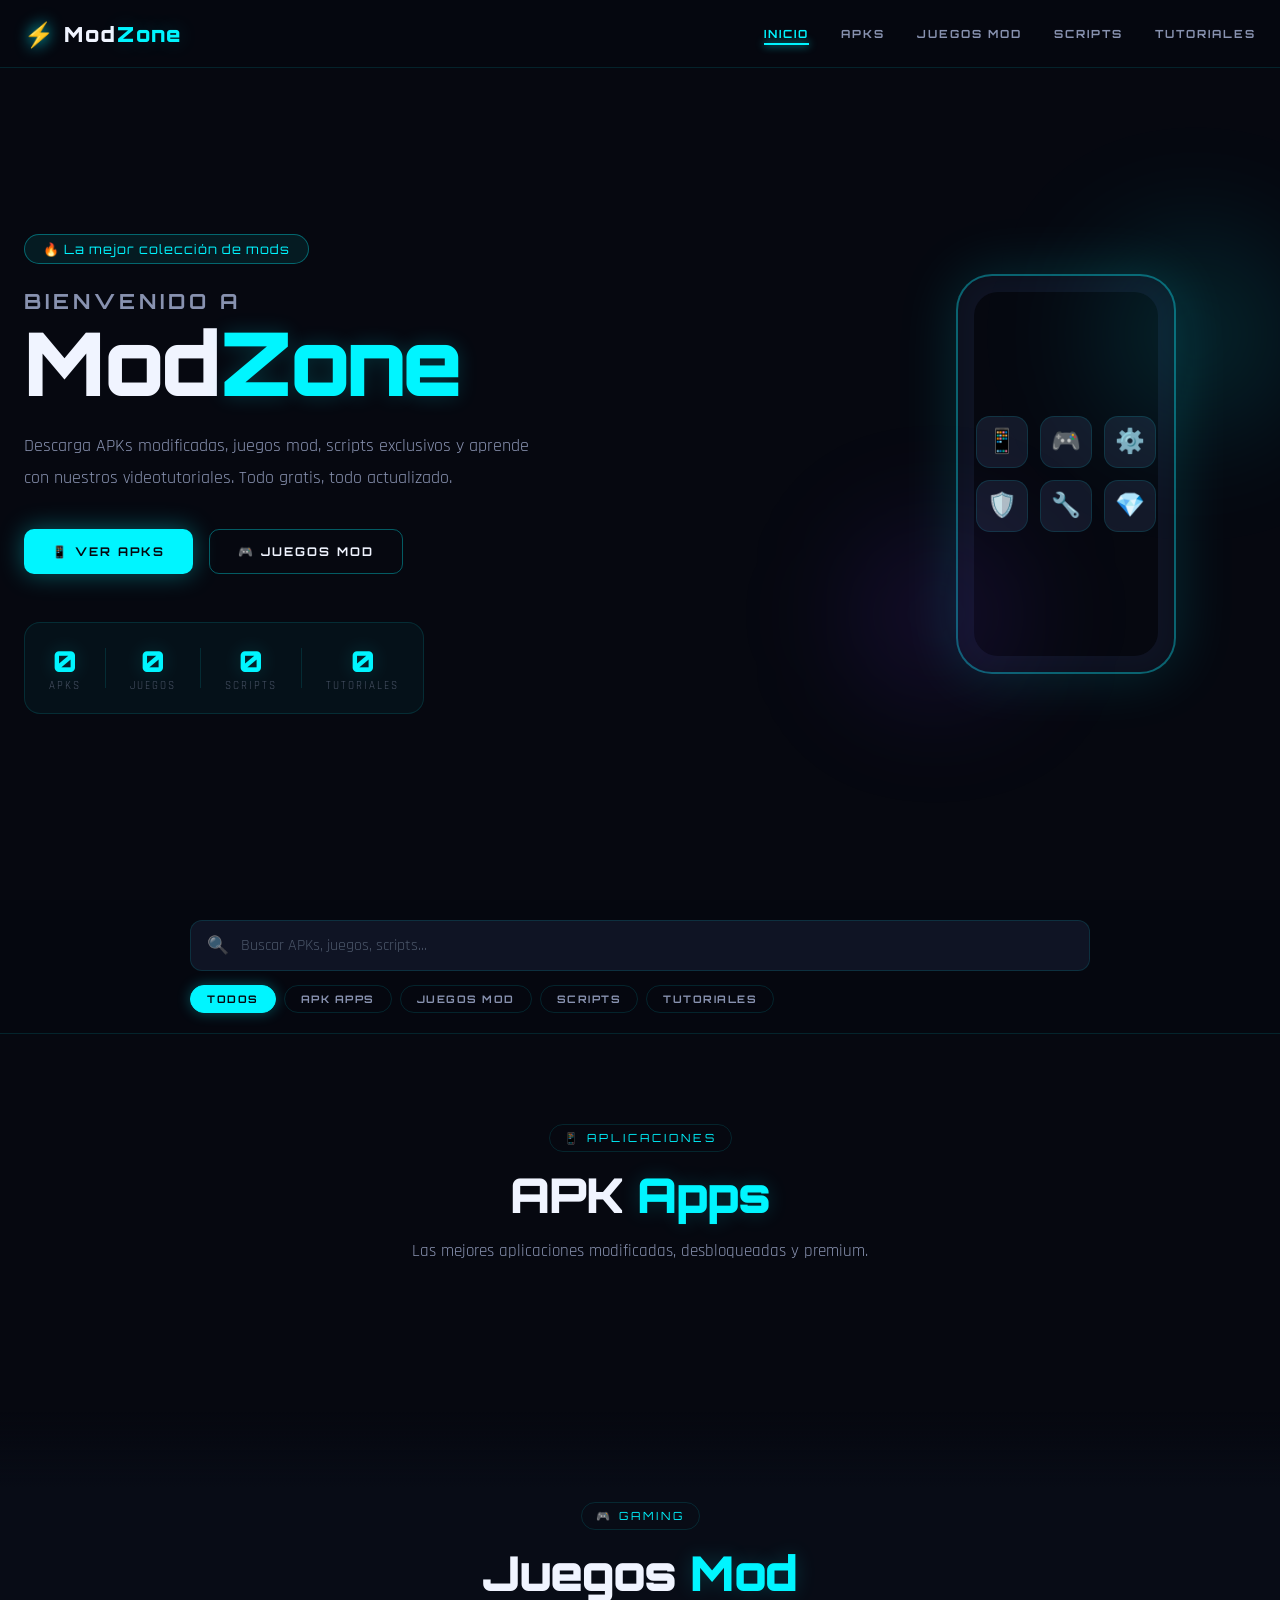
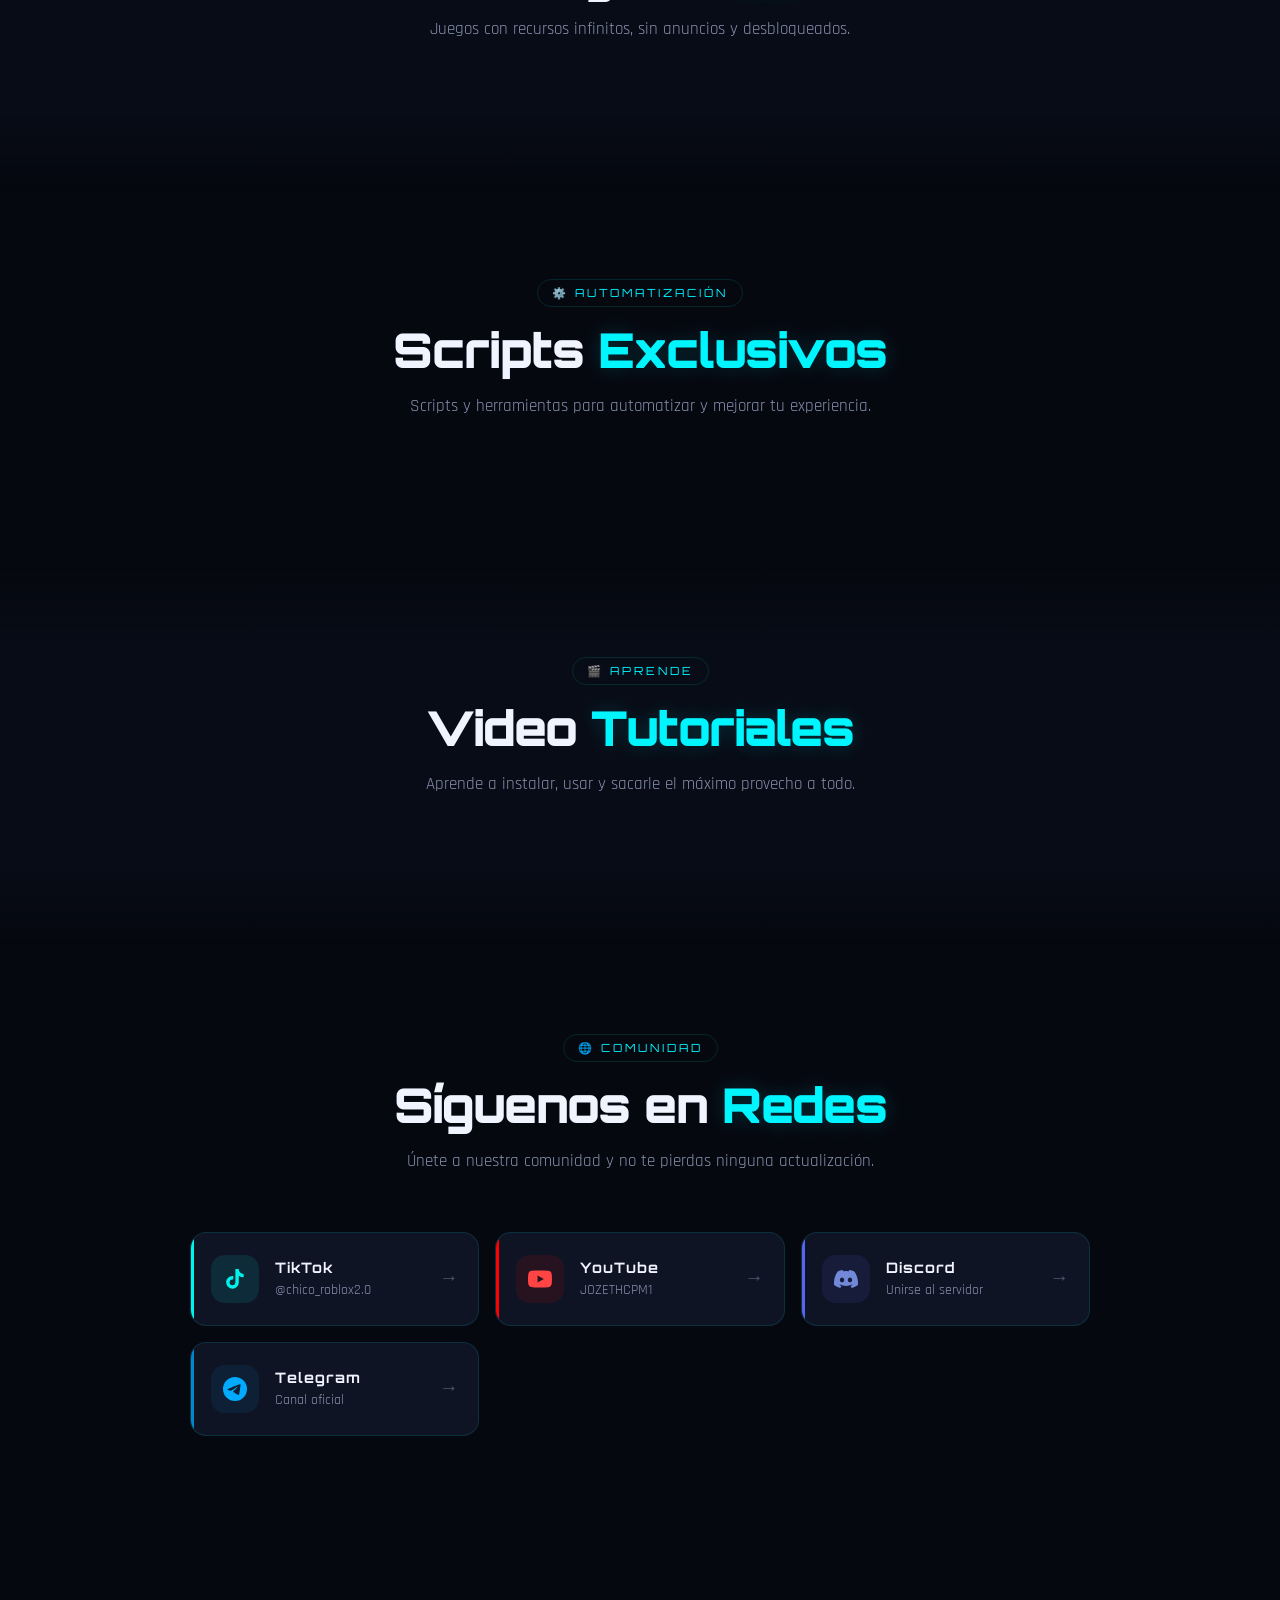
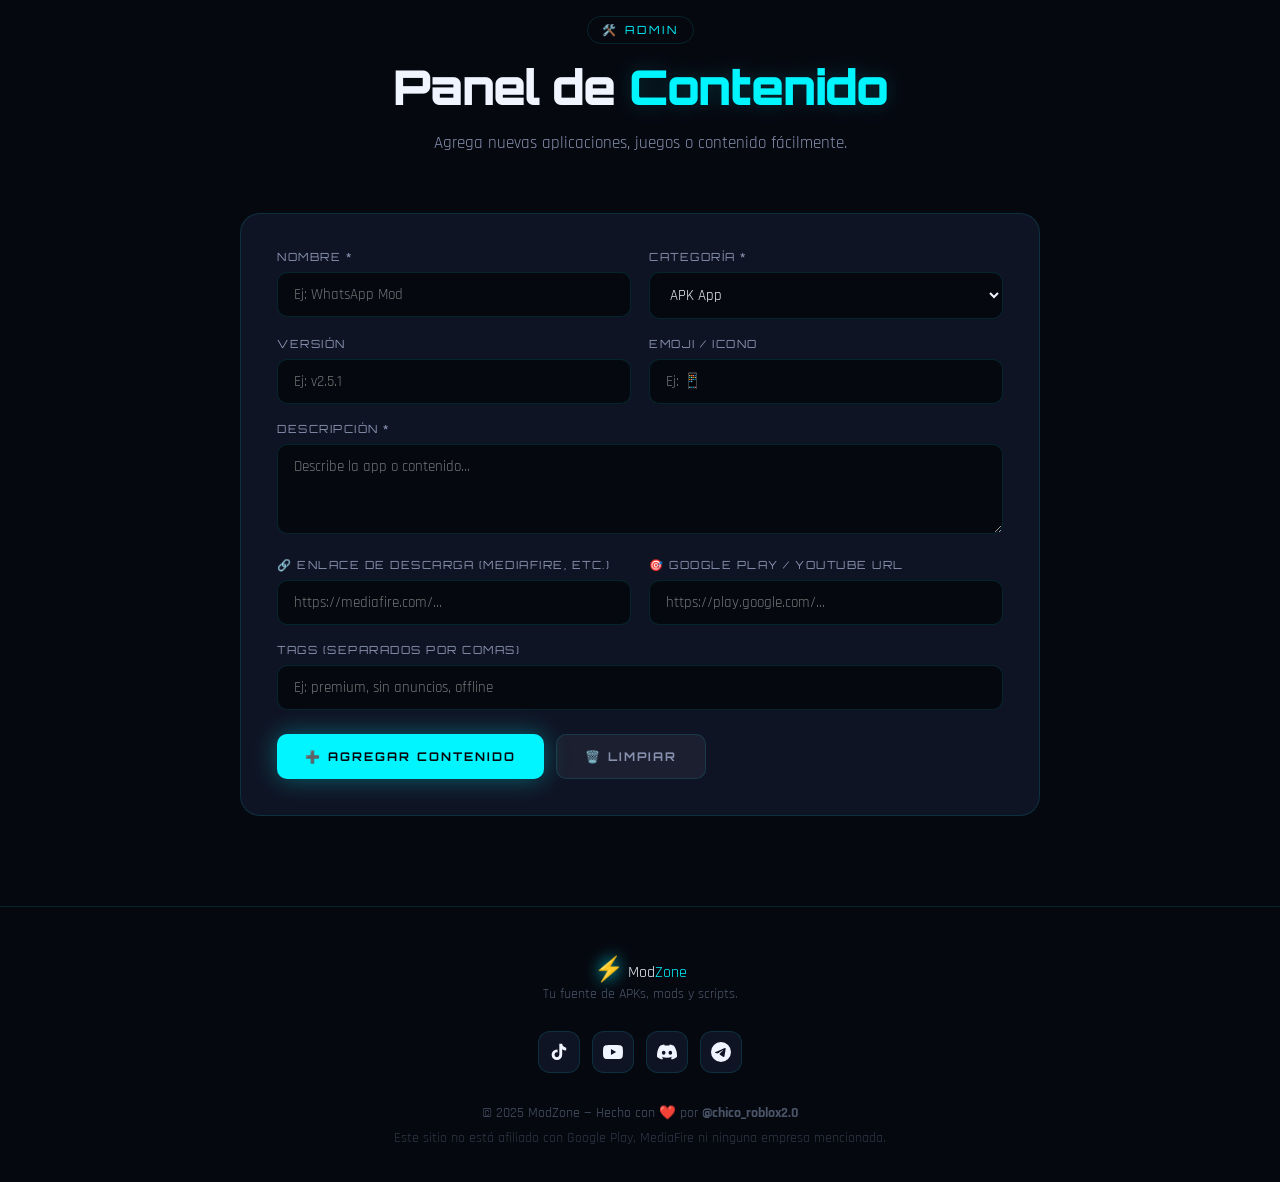
<file: index.html>
<!DOCTYPE html>
<html lang="es">
<head>
  <meta charset="UTF-8" />
  <meta name="viewport" content="width=device-width, initial-scale=1.0" />
  <title>ModZone - APKs, Mods & Scripts</title>
  <link rel="preconnect" href="https://fonts.googleapis.com" />
  <link href="https://fonts.googleapis.com/css2?family=Orbitron:wght@400;700;900&family=Rajdhani:wght@300;400;600;700&display=swap" rel="stylesheet" />
  <link rel="stylesheet" href="styles.css" />
</head>
<body>

<!-- ========== CURSOR PERSONALIZADO ========== -->
<div class="cursor" id="cursor"></div>
<div class="cursor-trail" id="cursorTrail"></div>

<!-- ========== PARTÍCULAS DE FONDO ========== -->
<canvas id="bgCanvas"></canvas>

<!-- ========== NAVBAR ========== -->
<nav class="navbar" id="navbar">
  <div class="nav-container">
    <a href="#home" class="nav-logo">
      <span class="logo-icon">⚡</span>
      <span class="logo-text">Mod<span class="accent">Zone</span></span>
    </a>
    <ul class="nav-links" id="navLinks">
      <li><a href="#home" class="nav-link active" data-section="home">Inicio</a></li>
      <li><a href="#apk" class="nav-link" data-section="apk">APKs</a></li>
      <li><a href="#games" class="nav-link" data-section="games">Juegos Mod</a></li>
      <li><a href="#scripts" class="nav-link" data-section="scripts">Scripts</a></li>
      <li><a href="#tutorials" class="nav-link" data-section="tutorials">Tutoriales</a></li>
    </ul>
    <button class="nav-hamburger" id="hamburger" aria-label="Menú">
      <span></span><span></span><span></span>
    </button>
  </div>
</nav>

<!-- ========== HERO / HOME ========== -->
<section class="hero" id="home">
  <div class="hero-content">
    <div class="hero-badge">🔥 La mejor colección de mods</div>
    <h1 class="hero-title">
      <span class="title-line">Bienvenido a</span>
      <span class="title-main">Mod<span class="accent">Zone</span></span>
    </h1>
    <p class="hero-subtitle">
      Descarga APKs modificadas, juegos mod, scripts exclusivos y aprende con nuestros videotutoriales. Todo gratis, todo actualizado.
    </p>
    <div class="hero-buttons">
      <a href="#apk" class="btn btn-primary">
        <span>📱 Ver APKs</span>
      </a>
      <a href="#games" class="btn btn-secondary">
        <span>🎮 Juegos Mod</span>
      </a>
    </div>
    <div class="hero-stats">
      <div class="stat-item">
        <span class="stat-number" data-target="120">0</span>
        <span class="stat-label">APKs</span>
      </div>
      <div class="stat-divider"></div>
      <div class="stat-item">
        <span class="stat-number" data-target="85">0</span>
        <span class="stat-label">Juegos</span>
      </div>
      <div class="stat-divider"></div>
      <div class="stat-item">
        <span class="stat-number" data-target="50">0</span>
        <span class="stat-label">Scripts</span>
      </div>
      <div class="stat-divider"></div>
      <div class="stat-item">
        <span class="stat-number" data-target="30">0</span>
        <span class="stat-label">Tutoriales</span>
      </div>
    </div>
  </div>
  <div class="hero-visual">
    <div class="phone-mockup">
      <div class="phone-screen">
        <div class="phone-app-grid">
          <div class="phone-app" style="--d:0.0s">📱</div>
          <div class="phone-app" style="--d:0.1s">🎮</div>
          <div class="phone-app" style="--d:0.2s">⚙️</div>
          <div class="phone-app" style="--d:0.3s">🛡️</div>
          <div class="phone-app" style="--d:0.4s">🔧</div>
          <div class="phone-app" style="--d:0.5s">💎</div>
        </div>
      </div>
    </div>
    <div class="glow-orb orb1"></div>
    <div class="glow-orb orb2"></div>
  </div>
</section>

<!-- ========== BARRA DE BÚSQUEDA GLOBAL ========== -->
<section class="search-section">
  <div class="search-container">
    <div class="search-wrapper">
      <span class="search-icon">🔍</span>
      <input
        type="text"
        id="globalSearch"
        class="search-input"
        placeholder="Buscar APKs, juegos, scripts..."
        autocomplete="off"
      />
      <button class="search-clear" id="searchClear" aria-label="Limpiar">✕</button>
    </div>
    <div class="category-pills">
      <button class="pill active" data-filter="all">Todos</button>
      <button class="pill" data-filter="apk">APK Apps</button>
      <button class="pill" data-filter="game">Juegos Mod</button>
      <button class="pill" data-filter="script">Scripts</button>
      <button class="pill" data-filter="tutorial">Tutoriales</button>
    </div>
  </div>
</section>

<!-- ========== SECCIÓN APK ========== -->
<section class="content-section" id="apk">
  <div class="section-container">
    <div class="section-header">
      <div class="section-tag">📱 Aplicaciones</div>
      <h2 class="section-title">APK <span class="accent">Apps</span></h2>
      <p class="section-desc">Las mejores aplicaciones modificadas, desbloqueadas y premium.</p>
    </div>
    <div class="cards-grid" id="apkGrid">
      <!-- Las cards se generan con JavaScript -->
    </div>
  </div>
</section>

<!-- ========== SECCIÓN JUEGOS MOD ========== -->
<section class="content-section alt-bg" id="games">
  <div class="section-container">
    <div class="section-header">
      <div class="section-tag">🎮 Gaming</div>
      <h2 class="section-title">Juegos <span class="accent">Mod</span></h2>
      <p class="section-desc">Juegos con recursos infinitos, sin anuncios y desbloqueados.</p>
    </div>
    <div class="cards-grid" id="gamesGrid">
    </div>
  </div>
</section>

<!-- ========== SECCIÓN SCRIPTS ========== -->
<section class="content-section" id="scripts">
  <div class="section-container">
    <div class="section-header">
      <div class="section-tag">⚙️ Automatización</div>
      <h2 class="section-title">Scripts <span class="accent">Exclusivos</span></h2>
      <p class="section-desc">Scripts y herramientas para automatizar y mejorar tu experiencia.</p>
    </div>
    <div class="cards-grid" id="scriptsGrid">
    </div>
  </div>
</section>

<!-- ========== SECCIÓN TUTORIALES ========== -->
<section class="content-section alt-bg" id="tutorials">
  <div class="section-container">
    <div class="section-header">
      <div class="section-tag">🎬 Aprende</div>
      <h2 class="section-title">Video <span class="accent">Tutoriales</span></h2>
      <p class="section-desc">Aprende a instalar, usar y sacarle el máximo provecho a todo.</p>
    </div>
    <div class="cards-grid" id="tutorialsGrid">
    </div>
  </div>
</section>

<!-- ========== REDES SOCIALES ========== -->
<section class="social-section" id="social">
  <div class="section-container">
    <div class="section-header">
      <div class="section-tag">🌐 Comunidad</div>
      <h2 class="section-title">Síguenos en <span class="accent">Redes</span></h2>
      <p class="section-desc">Únete a nuestra comunidad y no te pierdas ninguna actualización.</p>
    </div>
    <div class="social-grid">
      <a href="https://www.tiktok.com/@chico_roblox2.0" target="_blank" class="social-card tiktok">
        <div class="social-icon">
          <svg viewBox="0 0 24 24" fill="currentColor"><path d="M19.59 6.69a4.83 4.83 0 01-3.77-4.25V2h-3.45v13.67a2.89 2.89 0 01-2.88 2.5 2.89 2.89 0 01-2.89-2.89 2.89 2.89 0 012.89-2.89c.28 0 .54.04.79.1V9.01a6.34 6.34 0 00-.79-.05 6.34 6.34 0 00-6.34 6.34 6.34 6.34 0 006.34 6.34 6.34 6.34 0 006.33-6.34V8.77a8.27 8.27 0 004.84 1.56V6.9a4.84 4.84 0 01-1.07-.21z"/></svg>
        </div>
        <div class="social-info">
          <span class="social-name">TikTok</span>
          <span class="social-handle">@chico_roblox2.0</span>
        </div>
        <span class="social-arrow">→</span>
      </a>
      <a href="https://www.youtube.com/@JOZETHCPM1" target="_blank" class="social-card youtube">
        <div class="social-icon">
          <svg viewBox="0 0 24 24" fill="currentColor"><path d="M23.498 6.186a3.016 3.016 0 00-2.122-2.136C19.505 3.545 12 3.545 12 3.545s-7.505 0-9.377.505A3.017 3.017 0 00.502 6.186C0 8.07 0 12 0 12s0 3.93.502 5.814a3.016 3.016 0 002.122 2.136c1.871.505 9.376.505 9.376.505s7.505 0 9.377-.505a3.015 3.015 0 002.122-2.136C24 15.93 24 12 24 12s0-3.93-.502-5.814zM9.545 15.568V8.432L15.818 12l-6.273 3.568z"/></svg>
        </div>
        <div class="social-info">
          <span class="social-name">YouTube</span>
          <span class="social-handle">JOZETHCPM1</span>
        </div>
        <span class="social-arrow">→</span>
      </a>
      <a href="https://discord.gg/daJQPFmUF" target="_blank" class="social-card discord">
        <div class="social-icon">
          <svg viewBox="0 0 24 24" fill="currentColor"><path d="M20.317 4.492c-1.53-.69-3.17-1.2-4.885-1.49a.075.075 0 00-.079.036c-.21.369-.444.85-.608 1.23a18.566 18.566 0 00-5.487 0 12.36 12.36 0 00-.617-1.23A.077.077 0 008.562 3c-1.714.29-3.354.8-4.885 1.491a.07.07 0 00-.032.027C.533 9.093-.32 13.555.099 17.961a.08.08 0 00.031.055 20.03 20.03 0 005.993 2.98.078.078 0 00.084-.026c.462-.62.874-1.275 1.226-1.963.021-.04.001-.088-.041-.104a13.201 13.201 0 01-1.872-.878.075.075 0 01-.008-.125c.126-.093.252-.19.372-.287a.075.075 0 01.078-.01c3.927 1.764 8.18 1.764 12.061 0a.075.075 0 01.079.009c.12.098.245.195.372.288a.075.075 0 01-.006.125c-.598.344-1.22.635-1.873.877a.075.075 0 00-.041.105c.36.687.772 1.341 1.225 1.962a.077.077 0 00.084.028 19.963 19.963 0 006.002-2.981.076.076 0 00.032-.054c.5-5.094-.838-9.52-3.549-13.442a.06.06 0 00-.031-.028zM8.02 15.278c-1.182 0-2.157-1.069-2.157-2.38 0-1.312.956-2.38 2.157-2.38 1.21 0 2.176 1.077 2.157 2.38 0 1.312-.956 2.38-2.157 2.38zm7.975 0c-1.183 0-2.157-1.069-2.157-2.38 0-1.312.955-2.38 2.157-2.38 1.21 0 2.176 1.077 2.157 2.38 0 1.312-.946 2.38-2.157 2.38z"/></svg>
        </div>
        <div class="social-info">
          <span class="social-name">Discord</span>
          <span class="social-handle">Unirse al servidor</span>
        </div>
        <span class="social-arrow">→</span>
      </a>
      <a href="https://t.me/+UCKFffJZwKs4NTkx" target="_blank" class="social-card telegram">
        <div class="social-icon">
          <svg viewBox="0 0 24 24" fill="currentColor"><path d="M11.944 0A12 12 0 000 12a12 12 0 0012 12 12 12 0 0012-12A12 12 0 0012 0a12 12 0 00-.056 0zm4.962 7.224c.1-.002.321.023.465.14a.506.506 0 01.171.325c.016.093.036.306.02.472-.18 1.898-.962 6.502-1.36 8.627-.168.9-.499 1.201-.82 1.23-.696.065-1.225-.46-1.9-.902-1.056-.693-1.653-1.124-2.678-1.8-1.185-.78-.417-1.21.258-1.91.177-.184 3.247-2.977 3.307-3.23.007-.032.014-.15-.056-.212s-.174-.041-.249-.024c-.106.024-1.793 1.14-5.061 3.345-.48.33-.913.49-1.302.48-.428-.008-1.252-.241-1.865-.44-.752-.245-1.349-.374-1.297-.789.027-.216.325-.437.893-.663 3.498-1.524 5.83-2.529 6.998-3.014 3.332-1.386 4.025-1.627 4.476-1.635z"/></svg>
        </div>
        <div class="social-info">
          <span class="social-name">Telegram</span>
          <span class="social-handle">Canal oficial</span>
        </div>
        <span class="social-arrow">→</span>
      </a>
    </div>
  </div>
</section>

<!-- ========== PANEL DE ADMINISTRACIÓN ========== -->
<section class="admin-section" id="admin">
  <div class="section-container">
    <div class="section-header">
      <div class="section-tag">🛠️ Admin</div>
      <h2 class="section-title">Panel de <span class="accent">Contenido</span></h2>
      <p class="section-desc">Agrega nuevas aplicaciones, juegos o contenido fácilmente.</p>
    </div>
    <div class="admin-panel">
      <div class="form-grid">
        <!-- Nombre -->
        <div class="form-group">
          <label class="form-label">Nombre *</label>
          <input type="text" id="adminName" class="form-input" placeholder="Ej: WhatsApp Mod" />
        </div>
        <!-- Categoría -->
        <div class="form-group">
          <label class="form-label">Categoría *</label>
          <select id="adminCategory" class="form-input">
            <option value="apk">APK App</option>
            <option value="game">Juego Mod</option>
            <option value="script">Script</option>
            <option value="tutorial">Tutorial</option>
          </select>
        </div>
        <!-- Versión -->
        <div class="form-group">
          <label class="form-label">Versión</label>
          <input type="text" id="adminVersion" class="form-input" placeholder="Ej: v2.5.1" />
        </div>
        <!-- Emoji / Icono -->
        <div class="form-group">
          <label class="form-label">Emoji / Icono</label>
          <input type="text" id="adminEmoji" class="form-input" placeholder="Ej: 📱" />
        </div>
        <!-- Descripción -->
        <div class="form-group full-width">
          <label class="form-label">Descripción *</label>
          <textarea id="adminDesc" class="form-input form-textarea" placeholder="Describe la app o contenido..."></textarea>
        </div>
        <!-- URL Descarga -->
        <div class="form-group">
          <label class="form-label">🔗 Enlace de Descarga (MediaFire, etc.)</label>
          <input type="url" id="adminDownload" class="form-input" placeholder="https://mediafire.com/..." />
        </div>
        <!-- URL Google Play / YouTube -->
        <div class="form-group">
          <label class="form-label">🎯 Google Play / YouTube URL</label>
          <input type="url" id="adminPlayStore" class="form-input" placeholder="https://play.google.com/..." />
        </div>
        <!-- Tags -->
        <div class="form-group full-width">
          <label class="form-label">Tags (separados por comas)</label>
          <input type="text" id="adminTags" class="form-input" placeholder="Ej: premium, sin anuncios, offline" />
        </div>
      </div>
      <div class="form-actions">
        <button class="btn btn-primary" id="adminSubmit">
          <span>➕ Agregar Contenido</span>
        </button>
        <button class="btn btn-ghost" id="adminClear">
          <span>🗑️ Limpiar</span>
        </button>
      </div>
      <div class="admin-feedback" id="adminFeedback"></div>
    </div>
  </div>
</section>

<!-- ========== MODAL DE DETALLE ========== -->
<div class="modal-overlay" id="modalOverlay">
  <div class="modal" id="modal">
    <button class="modal-close" id="modalClose">✕</button>
    <div class="modal-body" id="modalBody">
      <!-- Contenido dinámico -->
    </div>
  </div>
</div>

<!-- ========== FOOTER ========== -->
<footer class="footer">
  <div class="footer-container">
    <div class="footer-brand">
      <span class="logo-icon">⚡</span>
      <span class="logo-text">Mod<span class="accent">Zone</span></span>
      <p class="footer-tagline">Tu fuente de APKs, mods y scripts.</p>
    </div>
    <div class="footer-social">
      <a href="https://www.tiktok.com/@chico_roblox2.0" target="_blank" class="footer-social-btn tiktok" title="TikTok">
        <svg viewBox="0 0 24 24" fill="currentColor" width="20" height="20"><path d="M19.59 6.69a4.83 4.83 0 01-3.77-4.25V2h-3.45v13.67a2.89 2.89 0 01-2.88 2.5 2.89 2.89 0 01-2.89-2.89 2.89 2.89 0 012.89-2.89c.28 0 .54.04.79.1V9.01a6.34 6.34 0 00-.79-.05 6.34 6.34 0 00-6.34 6.34 6.34 6.34 0 006.34 6.34 6.34 6.34 0 006.33-6.34V8.77a8.27 8.27 0 004.84 1.56V6.9a4.84 4.84 0 01-1.07-.21z"/></svg>
      </a>
      <a href="https://www.youtube.com/@JOZETHCPM1" target="_blank" class="footer-social-btn youtube" title="YouTube">
        <svg viewBox="0 0 24 24" fill="currentColor" width="20" height="20"><path d="M23.498 6.186a3.016 3.016 0 00-2.122-2.136C19.505 3.545 12 3.545 12 3.545s-7.505 0-9.377.505A3.017 3.017 0 00.502 6.186C0 8.07 0 12 0 12s0 3.93.502 5.814a3.016 3.016 0 002.122 2.136c1.871.505 9.376.505 9.376.505s7.505 0 9.377-.505a3.015 3.015 0 002.122-2.136C24 15.93 24 12 24 12s0-3.93-.502-5.814zM9.545 15.568V8.432L15.818 12l-6.273 3.568z"/></svg>
      </a>
      <a href="https://discord.gg/daJQPFmUF" target="_blank" class="footer-social-btn discord" title="Discord">
        <svg viewBox="0 0 24 24" fill="currentColor" width="20" height="20"><path d="M20.317 4.492c-1.53-.69-3.17-1.2-4.885-1.49a.075.075 0 00-.079.036c-.21.369-.444.85-.608 1.23a18.566 18.566 0 00-5.487 0 12.36 12.36 0 00-.617-1.23A.077.077 0 008.562 3c-1.714.29-3.354.8-4.885 1.491a.07.07 0 00-.032.027C.533 9.093-.32 13.555.099 17.961a.08.08 0 00.031.055 20.03 20.03 0 005.993 2.98.078.078 0 00.084-.026c.462-.62.874-1.275 1.226-1.963.021-.04.001-.088-.041-.104a13.201 13.201 0 01-1.872-.878.075.075 0 01-.008-.125c.126-.093.252-.19.372-.287a.075.075 0 01.078-.01c3.927 1.764 8.18 1.764 12.061 0a.075.075 0 01.079.009c.12.098.245.195.372.288a.075.075 0 01-.006.125c-.598.344-1.22.635-1.873.877a.075.075 0 00-.041.105c.36.687.772 1.341 1.225 1.962a.077.077 0 00.084.028 19.963 19.963 0 006.002-2.981.076.076 0 00.032-.054c.5-5.094-.838-9.52-3.549-13.442a.06.06 0 00-.031-.028zM8.02 15.278c-1.182 0-2.157-1.069-2.157-2.38 0-1.312.956-2.38 2.157-2.38 1.21 0 2.176 1.077 2.157 2.38 0 1.312-.956 2.38-2.157 2.38zm7.975 0c-1.183 0-2.157-1.069-2.157-2.38 0-1.312.955-2.38 2.157-2.38 1.21 0 2.176 1.077 2.157 2.38 0 1.312-.946 2.38-2.157 2.38z"/></svg>
      </a>
      <a href="https://t.me/+UCKFffJZwKs4NTkx" target="_blank" class="footer-social-btn telegram" title="Telegram">
        <svg viewBox="0 0 24 24" fill="currentColor" width="20" height="20"><path d="M11.944 0A12 12 0 000 12a12 12 0 0012 12 12 12 0 0012-12A12 12 0 0012 0a12 12 0 00-.056 0zm4.962 7.224c.1-.002.321.023.465.14a.506.506 0 01.171.325c.016.093.036.306.02.472-.18 1.898-.962 6.502-1.36 8.627-.168.9-.499 1.201-.82 1.23-.696.065-1.225-.46-1.9-.902-1.056-.693-1.653-1.124-2.678-1.8-1.185-.78-.417-1.21.258-1.91.177-.184 3.247-2.977 3.307-3.23.007-.032.014-.15-.056-.212s-.174-.041-.249-.024c-.106.024-1.793 1.14-5.061 3.345-.48.33-.913.49-1.302.48-.428-.008-1.252-.241-1.865-.44-.752-.245-1.349-.374-1.297-.789.027-.216.325-.437.893-.663 3.498-1.524 5.83-2.529 6.998-3.014 3.332-1.386 4.025-1.627 4.476-1.635z"/></svg>
      </a>
    </div>
    <div class="footer-bottom">
      <p>© 2025 ModZone — Hecho con ❤️ por <strong>@chico_roblox2.0</strong></p>
      <p class="footer-disclaimer">Este sitio no está afiliado con Google Play, MediaFire ni ninguna empresa mencionada.</p>
    </div>
  </div>
</footer>

<!-- ========== BOTÓN SCROLL TOP ========== -->
<button class="scroll-top" id="scrollTop" aria-label="Subir arriba">↑</button>

<script src="app.js"></script>
</body>
</html>
</file>
<file: styles.css>
/* ============================================================
   ModZone — styles.css
   Tema oscuro gaming/tech con fuentes Orbitron + Rajdhani
   ============================================================ */

/* ─── VARIABLES ─────────────────────────────────────────── */
:root {
  /* Colores principales */
  --bg-deep:     #060810;
  --bg-dark:     #0b0f1a;
  --bg-card:     #0f1424;
  --bg-card-h:   #141929;
  --bg-alt:      #080c16;

  /* Acento cian/eléctrico */
  --accent:      #00f5ff;
  --accent-dim:  #00c8d4;
  --accent-glow: rgba(0, 245, 255, 0.18);

  /* Secundario violeta */
  --violet:      #7c3aed;
  --violet-glow: rgba(124, 58, 237, 0.25);

  /* Éxito / advertencia */
  --green:       #10b981;
  --orange:      #f59e0b;
  --red:         #ef4444;

  /* Texto */
  --text-primary:   #f0f4ff;
  --text-secondary: #8892b0;
  --text-muted:     #4a5568;

  /* Bordes */
  --border:      rgba(0, 245, 255, 0.12);
  --border-h:    rgba(0, 245, 255, 0.35);

  /* Fuentes */
  --font-display: 'Orbitron', sans-serif;
  --font-body:    'Rajdhani', sans-serif;

  /* Espaciado */
  --nav-h: 68px;

  /* Transiciones */
  --ease: cubic-bezier(0.4, 0, 0.2, 1);
  --fast: 0.18s;
  --mid:  0.35s;
  --slow: 0.6s;
}

/* ─── RESET ──────────────────────────────────────────────── */
*, *::before, *::after { box-sizing: border-box; margin: 0; padding: 0; }
html { scroll-behavior: smooth; font-size: 16px; }
body {
  font-family: var(--font-body);
  background: var(--bg-deep);
  color: var(--text-primary);
  overflow-x: hidden;
  cursor: none; /* cursor personalizado */
  min-height: 100vh;
  -webkit-font-smoothing: antialiased;
}
a { text-decoration: none; color: inherit; }
ul { list-style: none; }
img { max-width: 100%; display: block; }
button { cursor: none; font-family: var(--font-body); border: none; background: none; }

/* ─── CANVAS FONDO ───────────────────────────────────────── */
#bgCanvas {
  position: fixed;
  inset: 0;
  z-index: 0;
  pointer-events: none;
  opacity: 0.35;
}

/* ─── CURSOR PERSONALIZADO ───────────────────────────────── */
.cursor {
  width: 10px; height: 10px;
  background: var(--accent);
  border-radius: 50%;
  position: fixed;
  top: 0; left: 0;
  pointer-events: none;
  z-index: 9999;
  transform: translate(-50%, -50%);
  transition: transform var(--fast) var(--ease), background var(--fast);
  box-shadow: 0 0 10px var(--accent), 0 0 20px var(--accent-glow);
}
.cursor-trail {
  width: 28px; height: 28px;
  border: 1.5px solid rgba(0, 245, 255, 0.5);
  border-radius: 50%;
  position: fixed;
  top: 0; left: 0;
  pointer-events: none;
  z-index: 9998;
  transform: translate(-50%, -50%);
  transition: left 0.1s var(--ease), top 0.1s var(--ease);
}
body:not(:hover) .cursor, body:not(:hover) .cursor-trail { opacity: 0; }

/* ─── SCROLLBAR ──────────────────────────────────────────── */
::-webkit-scrollbar { width: 6px; }
::-webkit-scrollbar-track { background: var(--bg-dark); }
::-webkit-scrollbar-thumb { background: var(--accent-dim); border-radius: 3px; }

/* ─── NAVBAR ─────────────────────────────────────────────── */
.navbar {
  position: fixed;
  top: 0; left: 0; right: 0;
  height: var(--nav-h);
  background: rgba(6, 8, 16, 0.85);
  backdrop-filter: blur(16px);
  -webkit-backdrop-filter: blur(16px);
  border-bottom: 1px solid var(--border);
  z-index: 1000;
  transition: background var(--mid) var(--ease);
}
.navbar.scrolled {
  background: rgba(6, 8, 16, 0.97);
  box-shadow: 0 4px 30px rgba(0, 0, 0, 0.5);
}
.nav-container {
  max-width: 1280px;
  margin: 0 auto;
  height: 100%;
  display: flex;
  align-items: center;
  justify-content: space-between;
  padding: 0 24px;
}
.nav-logo {
  display: flex;
  align-items: center;
  gap: 8px;
  font-family: var(--font-display);
  font-size: 1.3rem;
  font-weight: 900;
  letter-spacing: 2px;
}
.logo-icon { font-size: 1.5rem; filter: drop-shadow(0 0 8px var(--accent)); }
.nav-links {
  display: flex;
  align-items: center;
  gap: 32px;
}
.nav-link {
  font-family: var(--font-display);
  font-size: 0.7rem;
  letter-spacing: 2px;
  font-weight: 700;
  color: var(--text-secondary);
  text-transform: uppercase;
  transition: color var(--fast) var(--ease);
  position: relative;
}
.nav-link::after {
  content: '';
  position: absolute;
  bottom: -4px; left: 0; right: 0;
  height: 2px;
  background: var(--accent);
  transform: scaleX(0);
  transform-origin: right;
  transition: transform var(--mid) var(--ease);
  box-shadow: 0 0 8px var(--accent);
}
.nav-link:hover, .nav-link.active { color: var(--accent); }
.nav-link:hover::after, .nav-link.active::after { transform: scaleX(1); transform-origin: left; }

.nav-hamburger {
  display: none;
  flex-direction: column;
  gap: 5px;
  padding: 8px;
}
.nav-hamburger span {
  display: block;
  width: 24px; height: 2px;
  background: var(--accent);
  transition: transform var(--mid) var(--ease), opacity var(--mid);
  border-radius: 2px;
}
.nav-hamburger.open span:nth-child(1) { transform: translateY(7px) rotate(45deg); }
.nav-hamburger.open span:nth-child(2) { opacity: 0; }
.nav-hamburger.open span:nth-child(3) { transform: translateY(-7px) rotate(-45deg); }

/* ─── ACCENT ─────────────────────────────────────────────── */
.accent { color: var(--accent); text-shadow: 0 0 20px var(--accent-glow); }

/* ─── HERO ───────────────────────────────────────────────── */
.hero {
  min-height: 100vh;
  display: flex;
  align-items: center;
  justify-content: space-between;
  gap: 48px;
  padding: calc(var(--nav-h) + 60px) 24px 80px;
  max-width: 1280px;
  margin: 0 auto;
  position: relative;
  z-index: 1;
}
.hero-content {
  flex: 1;
  max-width: 620px;
  animation: fadeSlideUp 0.8s var(--ease) both;
}
.hero-badge {
  display: inline-block;
  background: rgba(0, 245, 255, 0.08);
  border: 1px solid var(--border-h);
  border-radius: 50px;
  padding: 6px 18px;
  font-size: 0.8rem;
  font-family: var(--font-display);
  letter-spacing: 1px;
  color: var(--accent);
  margin-bottom: 24px;
  animation: pulse-badge 3s ease-in-out infinite;
}
@keyframes pulse-badge {
  0%, 100% { box-shadow: 0 0 0 0 rgba(0, 245, 255, 0); }
  50%       { box-shadow: 0 0 0 6px rgba(0, 245, 255, 0); }
}
.hero-title {
  display: flex;
  flex-direction: column;
  gap: 4px;
  margin-bottom: 24px;
}
.title-line {
  font-family: var(--font-display);
  font-size: clamp(1rem, 2.5vw, 1.3rem);
  color: var(--text-secondary);
  letter-spacing: 4px;
  text-transform: uppercase;
}
.title-main {
  font-family: var(--font-display);
  font-size: clamp(3rem, 8vw, 5.5rem);
  font-weight: 900;
  line-height: 1;
  letter-spacing: -2px;
  color: var(--text-primary);
}
.hero-subtitle {
  font-size: 1.15rem;
  line-height: 1.7;
  color: var(--text-secondary);
  margin-bottom: 36px;
  max-width: 520px;
}
.hero-buttons {
  display: flex;
  flex-wrap: wrap;
  gap: 16px;
  margin-bottom: 48px;
}
.hero-stats {
  display: flex;
  align-items: center;
  gap: 0;
  background: rgba(0, 245, 255, 0.04);
  border: 1px solid var(--border);
  border-radius: 16px;
  padding: 20px 24px;
  width: fit-content;
}
.stat-item {
  display: flex;
  flex-direction: column;
  align-items: center;
  padding: 0 24px;
}
.stat-item:first-child { padding-left: 0; }
.stat-item:last-child  { padding-right: 0; }
.stat-number {
  font-family: var(--font-display);
  font-size: 1.8rem;
  font-weight: 900;
  color: var(--accent);
  text-shadow: 0 0 20px var(--accent-glow);
}
.stat-label {
  font-size: 0.7rem;
  letter-spacing: 2px;
  color: var(--text-muted);
  text-transform: uppercase;
}
.stat-divider {
  width: 1px;
  height: 40px;
  background: var(--border);
}

/* Phone Mockup */
.hero-visual {
  flex: 1;
  max-width: 380px;
  display: flex;
  align-items: center;
  justify-content: center;
  position: relative;
  animation: fadeSlideUp 0.8s 0.2s var(--ease) both;
}
.phone-mockup {
  width: 220px;
  height: 400px;
  background: var(--bg-card);
  border-radius: 36px;
  border: 2px solid var(--border-h);
  position: relative;
  box-shadow: 0 0 60px rgba(0, 245, 255, 0.15), inset 0 0 30px rgba(0, 0, 0, 0.3);
  overflow: hidden;
  animation: float 4s ease-in-out infinite;
}
@keyframes float {
  0%, 100% { transform: translateY(0px) rotate(-3deg); }
  50%       { transform: translateY(-18px) rotate(-1deg); }
}
.phone-screen {
  position: absolute;
  inset: 16px;
  background: var(--bg-deep);
  border-radius: 24px;
  display: flex;
  align-items: center;
  justify-content: center;
  overflow: hidden;
}
.phone-app-grid {
  display: grid;
  grid-template-columns: repeat(3, 1fr);
  gap: 12px;
  padding: 16px;
}
.phone-app {
  width: 52px; height: 52px;
  background: var(--bg-card-h);
  border: 1px solid var(--border);
  border-radius: 14px;
  display: flex;
  align-items: center;
  justify-content: center;
  font-size: 1.5rem;
  animation: appPop 0.5s calc(var(--d)) var(--ease) both;
}
@keyframes appPop {
  from { transform: scale(0); opacity: 0; }
  to   { transform: scale(1); opacity: 1; }
}
.glow-orb {
  position: absolute;
  border-radius: 50%;
  filter: blur(60px);
  pointer-events: none;
}
.orb1 {
  width: 200px; height: 200px;
  background: rgba(0, 245, 255, 0.12);
  top: -40px; right: -40px;
  animation: orbPulse 5s ease-in-out infinite;
}
.orb2 {
  width: 160px; height: 160px;
  background: rgba(124, 58, 237, 0.15);
  bottom: -20px; left: -20px;
  animation: orbPulse 5s 2.5s ease-in-out infinite;
}
@keyframes orbPulse {
  0%, 100% { transform: scale(1); }
  50%       { transform: scale(1.2); }
}

/* ─── BOTONES ────────────────────────────────────────────── */
.btn {
  display: inline-flex;
  align-items: center;
  gap: 8px;
  padding: 14px 28px;
  border-radius: 10px;
  font-family: var(--font-display);
  font-size: 0.75rem;
  font-weight: 700;
  letter-spacing: 2px;
  text-transform: uppercase;
  transition: all var(--mid) var(--ease);
  position: relative;
  overflow: hidden;
}
.btn::before {
  content: '';
  position: absolute;
  inset: 0;
  background: linear-gradient(135deg, rgba(255,255,255,0.1), transparent);
  opacity: 0;
  transition: opacity var(--fast);
}
.btn:hover::before { opacity: 1; }
.btn-primary {
  background: var(--accent);
  color: var(--bg-deep);
  box-shadow: 0 0 24px rgba(0, 245, 255, 0.35);
}
.btn-primary:hover {
  background: #00e5f0;
  box-shadow: 0 0 40px rgba(0, 245, 255, 0.55);
  transform: translateY(-2px);
}
.btn-secondary {
  background: transparent;
  color: var(--text-primary);
  border: 1.5px solid var(--border-h);
}
.btn-secondary:hover {
  border-color: var(--accent);
  color: var(--accent);
  box-shadow: 0 0 20px var(--accent-glow);
  transform: translateY(-2px);
}
.btn-ghost {
  background: rgba(255,255,255,0.05);
  color: var(--text-secondary);
  border: 1px solid var(--border);
}
.btn-ghost:hover {
  background: rgba(255,255,255,0.1);
  color: var(--text-primary);
}
.btn-download {
  background: linear-gradient(135deg, var(--green), #059669);
  color: #fff;
  box-shadow: 0 0 18px rgba(16, 185, 129, 0.3);
  padding: 10px 18px;
  font-size: 0.7rem;
}
.btn-download:hover {
  box-shadow: 0 0 28px rgba(16, 185, 129, 0.5);
  transform: translateY(-1px);
}
.btn-play {
  background: linear-gradient(135deg, #4285f4, #34a853);
  color: #fff;
  box-shadow: 0 0 18px rgba(66, 133, 244, 0.3);
  padding: 10px 18px;
  font-size: 0.7rem;
}
.btn-play:hover {
  transform: translateY(-1px);
  box-shadow: 0 0 28px rgba(66, 133, 244, 0.5);
}
.btn-yt {
  background: linear-gradient(135deg, #ff0000, #cc0000);
  color: #fff;
  box-shadow: 0 0 18px rgba(255, 0, 0, 0.3);
  padding: 10px 18px;
  font-size: 0.7rem;
}
.btn-yt:hover { transform: translateY(-1px); box-shadow: 0 0 28px rgba(255,0,0,0.5); }

/* ─── BUSCADOR ───────────────────────────────────────────── */
.search-section {
  position: sticky;
  top: var(--nav-h);
  z-index: 900;
  background: rgba(6, 8, 16, 0.92);
  backdrop-filter: blur(16px);
  border-bottom: 1px solid var(--border);
  padding: 20px 24px;
}
.search-container {
  max-width: 900px;
  margin: 0 auto;
  display: flex;
  flex-direction: column;
  gap: 14px;
}
.search-wrapper {
  display: flex;
  align-items: center;
  gap: 12px;
  background: var(--bg-card);
  border: 1.5px solid var(--border);
  border-radius: 12px;
  padding: 0 16px;
  transition: border-color var(--fast);
}
.search-wrapper:focus-within {
  border-color: var(--accent);
  box-shadow: 0 0 20px var(--accent-glow);
}
.search-icon { font-size: 1.1rem; opacity: 0.6; }
.search-input {
  flex: 1;
  background: none;
  border: none;
  outline: none;
  color: var(--text-primary);
  font-family: var(--font-body);
  font-size: 1rem;
  padding: 14px 0;
}
.search-input::placeholder { color: var(--text-muted); }
.search-clear {
  color: var(--text-muted);
  font-size: 0.9rem;
  opacity: 0;
  transition: opacity var(--fast);
  padding: 4px;
}
.search-wrapper:focus-within .search-clear,
.search-input:not(:placeholder-shown) ~ .search-clear { opacity: 1; }
.category-pills {
  display: flex;
  flex-wrap: wrap;
  gap: 8px;
}
.pill {
  padding: 6px 16px;
  border-radius: 50px;
  font-family: var(--font-display);
  font-size: 0.65rem;
  letter-spacing: 1.5px;
  font-weight: 700;
  text-transform: uppercase;
  border: 1.5px solid var(--border);
  color: var(--text-secondary);
  transition: all var(--fast) var(--ease);
}
.pill:hover {
  border-color: var(--accent-dim);
  color: var(--accent);
}
.pill.active {
  background: var(--accent);
  border-color: var(--accent);
  color: var(--bg-deep);
  box-shadow: 0 0 14px rgba(0, 245, 255, 0.3);
}

/* ─── SECCIONES ──────────────────────────────────────────── */
.content-section {
  position: relative;
  z-index: 1;
  padding: 90px 24px;
}
.alt-bg { background: linear-gradient(180deg, transparent, var(--bg-alt) 20%, var(--bg-alt) 80%, transparent); }
.section-container { max-width: 1280px; margin: 0 auto; }
.section-header {
  text-align: center;
  margin-bottom: 56px;
}
.section-tag {
  display: inline-block;
  font-family: var(--font-display);
  font-size: 0.7rem;
  letter-spacing: 3px;
  color: var(--accent);
  text-transform: uppercase;
  margin-bottom: 12px;
  padding: 6px 14px;
  border: 1px solid var(--border);
  border-radius: 50px;
}
.section-title {
  font-family: var(--font-display);
  font-size: clamp(2rem, 5vw, 3rem);
  font-weight: 900;
  letter-spacing: -1px;
  margin-bottom: 12px;
}
.section-desc {
  font-size: 1.05rem;
  color: var(--text-secondary);
  max-width: 500px;
  margin: 0 auto;
  line-height: 1.7;
}

/* ─── GRID DE CARDS ──────────────────────────────────────── */
.cards-grid {
  display: grid;
  grid-template-columns: repeat(auto-fill, minmax(280px, 1fr));
  gap: 20px;
}

/* ─── CARD ───────────────────────────────────────────────── */
.card {
  background: var(--bg-card);
  border: 1px solid var(--border);
  border-radius: 18px;
  overflow: hidden;
  transition: transform var(--mid) var(--ease), border-color var(--mid), box-shadow var(--mid);
  position: relative;
  animation: cardReveal 0.5s var(--ease) both;
}
.card::before {
  content: '';
  position: absolute;
  top: 0; left: 0; right: 0;
  height: 2px;
  background: linear-gradient(90deg, transparent, var(--accent), transparent);
  opacity: 0;
  transition: opacity var(--mid);
}
.card:hover {
  transform: translateY(-6px);
  border-color: var(--border-h);
  box-shadow: 0 20px 50px rgba(0,0,0,0.4), 0 0 30px var(--accent-glow);
}
.card:hover::before { opacity: 1; }
@keyframes cardReveal {
  from { opacity: 0; transform: translateY(20px); }
  to   { opacity: 1; transform: translateY(0); }
}
.card-thumb {
  height: 150px;
  background: var(--bg-deep);
  display: flex;
  align-items: center;
  justify-content: center;
  font-size: 4rem;
  position: relative;
  overflow: hidden;
}
.card-thumb::after {
  content: '';
  position: absolute;
  inset: 0;
  background: linear-gradient(to bottom, transparent 40%, var(--bg-card));
}
.card-thumb img {
  width: 100%; height: 100%;
  object-fit: cover;
  transition: transform var(--slow) var(--ease);
}
.card:hover .card-thumb img { transform: scale(1.06); }
.card-badge {
  position: absolute;
  top: 12px; right: 12px;
  background: var(--accent);
  color: var(--bg-deep);
  font-family: var(--font-display);
  font-size: 0.6rem;
  letter-spacing: 1px;
  font-weight: 700;
  padding: 4px 10px;
  border-radius: 6px;
  text-transform: uppercase;
  z-index: 2;
}
.card-badge.game   { background: var(--violet); color: #fff; }
.card-badge.script { background: var(--orange); color: var(--bg-deep); }
.card-badge.tutorial { background: var(--red); color: #fff; }
.card-body { padding: 18px; }
.card-title {
  font-family: var(--font-display);
  font-size: 0.95rem;
  font-weight: 700;
  letter-spacing: 1px;
  margin-bottom: 8px;
  color: var(--text-primary);
  white-space: nowrap;
  overflow: hidden;
  text-overflow: ellipsis;
}
.card-version {
  font-size: 0.75rem;
  color: var(--accent-dim);
  margin-bottom: 10px;
  font-family: var(--font-display);
  letter-spacing: 1px;
}
.card-desc {
  font-size: 0.9rem;
  color: var(--text-secondary);
  line-height: 1.6;
  margin-bottom: 14px;
  display: -webkit-box;
  -webkit-line-clamp: 3;
  -webkit-box-orient: vertical;
  overflow: hidden;
}
.card-tags {
  display: flex;
  flex-wrap: wrap;
  gap: 6px;
  margin-bottom: 16px;
}
.tag {
  font-size: 0.65rem;
  padding: 3px 8px;
  background: rgba(0, 245, 255, 0.07);
  border: 1px solid rgba(0, 245, 255, 0.15);
  border-radius: 4px;
  color: var(--accent-dim);
  font-family: var(--font-display);
  letter-spacing: 0.5px;
}
.card-actions {
  display: flex;
  gap: 8px;
  flex-wrap: wrap;
}
.card-actions .btn { flex: 1; justify-content: center; min-width: 100px; }

/* Empty state */
.empty-state {
  grid-column: 1 / -1;
  text-align: center;
  padding: 60px 20px;
  color: var(--text-muted);
}
.empty-state-icon { font-size: 3rem; margin-bottom: 16px; }
.empty-state-text { font-family: var(--font-display); font-size: 0.9rem; letter-spacing: 2px; }

/* ─── SOCIAL SECTION ─────────────────────────────────────── */
.social-section { padding: 90px 24px; position: relative; z-index: 1; }
.social-grid {
  display: grid;
  grid-template-columns: repeat(auto-fill, minmax(260px, 1fr));
  gap: 16px;
  max-width: 900px;
  margin: 0 auto;
}
.social-card {
  display: flex;
  align-items: center;
  gap: 16px;
  padding: 22px 20px;
  background: var(--bg-card);
  border: 1px solid var(--border);
  border-radius: 16px;
  transition: all var(--mid) var(--ease);
  position: relative;
  overflow: hidden;
}
.social-card::before {
  content: '';
  position: absolute;
  left: 0; top: 0; bottom: 0;
  width: 3px;
  transition: width var(--mid) var(--ease);
}
.social-card.tiktok::before   { background: #00f2ea; }
.social-card.youtube::before  { background: #ff0000; }
.social-card.discord::before  { background: #5865f2; }
.social-card.telegram::before { background: #0088cc; }
.social-card:hover {
  transform: translateX(6px);
  border-color: var(--border-h);
}
.social-card:hover::before { width: 4px; }
.social-icon {
  width: 48px; height: 48px;
  border-radius: 14px;
  display: flex;
  align-items: center;
  justify-content: center;
  flex-shrink: 0;
}
.social-icon svg { width: 24px; height: 24px; }
.social-card.tiktok   .social-icon { background: rgba(0,242,234,0.1); color: #00f2ea; }
.social-card.youtube  .social-icon { background: rgba(255,0,0,0.1);   color: #ff4444; }
.social-card.discord  .social-icon { background: rgba(88,101,242,0.1); color: #7289da; }
.social-card.telegram .social-icon { background: rgba(0,136,204,0.1);  color: #00aaff; }
.social-info { flex: 1; }
.social-name {
  display: block;
  font-family: var(--font-display);
  font-size: 0.9rem;
  font-weight: 700;
  letter-spacing: 1px;
  margin-bottom: 3px;
}
.social-handle { font-size: 0.85rem; color: var(--text-secondary); }
.social-arrow {
  font-size: 1.2rem;
  color: var(--text-muted);
  transition: transform var(--fast), color var(--fast);
}
.social-card:hover .social-arrow { transform: translateX(4px); color: var(--accent); }

/* ─── ADMIN PANEL ────────────────────────────────────────── */
.admin-section { padding: 90px 24px; position: relative; z-index: 1; }
.admin-panel {
  background: var(--bg-card);
  border: 1px solid var(--border);
  border-radius: 20px;
  padding: 36px;
  max-width: 800px;
  margin: 0 auto;
}
.form-grid {
  display: grid;
  grid-template-columns: repeat(2, 1fr);
  gap: 18px;
  margin-bottom: 24px;
}
.form-group.full-width { grid-column: 1 / -1; }
.form-label {
  display: block;
  font-family: var(--font-display);
  font-size: 0.7rem;
  letter-spacing: 1.5px;
  color: var(--text-secondary);
  margin-bottom: 8px;
  text-transform: uppercase;
}
.form-input {
  width: 100%;
  background: var(--bg-deep);
  border: 1.5px solid var(--border);
  border-radius: 10px;
  padding: 12px 16px;
  color: var(--text-primary);
  font-family: var(--font-body);
  font-size: 0.95rem;
  outline: none;
  transition: border-color var(--fast), box-shadow var(--fast);
}
.form-input:focus {
  border-color: var(--accent);
  box-shadow: 0 0 16px var(--accent-glow);
}
.form-input option { background: var(--bg-card); }
.form-textarea { resize: vertical; min-height: 90px; }
.form-actions {
  display: flex;
  gap: 12px;
  flex-wrap: wrap;
}
.admin-feedback {
  margin-top: 16px;
  padding: 12px 16px;
  border-radius: 10px;
  font-family: var(--font-display);
  font-size: 0.75rem;
  letter-spacing: 1px;
  display: none;
}
.admin-feedback.success { background: rgba(16,185,129,0.1); border: 1px solid var(--green); color: var(--green); display: block; }
.admin-feedback.error   { background: rgba(239,68,68,0.1);   border: 1px solid var(--red);   color: var(--red);   display: block; }

/* ─── MODAL ──────────────────────────────────────────────── */
.modal-overlay {
  position: fixed;
  inset: 0;
  background: rgba(0,0,0,0.85);
  backdrop-filter: blur(8px);
  z-index: 2000;
  display: flex;
  align-items: center;
  justify-content: center;
  padding: 24px;
  opacity: 0;
  pointer-events: none;
  transition: opacity var(--mid) var(--ease);
}
.modal-overlay.open {
  opacity: 1;
  pointer-events: all;
}
.modal {
  background: var(--bg-card);
  border: 1px solid var(--border-h);
  border-radius: 24px;
  max-width: 600px;
  width: 100%;
  max-height: 85vh;
  overflow-y: auto;
  position: relative;
  transform: scale(0.9) translateY(20px);
  transition: transform var(--mid) var(--ease);
}
.modal-overlay.open .modal {
  transform: scale(1) translateY(0);
}
.modal-close {
  position: absolute;
  top: 16px; right: 16px;
  width: 36px; height: 36px;
  background: rgba(255,255,255,0.08);
  border-radius: 50%;
  color: var(--text-secondary);
  font-size: 1rem;
  display: flex; align-items: center; justify-content: center;
  transition: background var(--fast), color var(--fast);
  z-index: 10;
}
.modal-close:hover { background: rgba(239,68,68,0.2); color: var(--red); }
.modal-body { padding: 32px; }
.modal-hero { font-size: 5rem; text-align: center; margin-bottom: 20px; }
.modal-title {
  font-family: var(--font-display);
  font-size: 1.4rem;
  font-weight: 900;
  letter-spacing: 2px;
  text-align: center;
  margin-bottom: 6px;
}
.modal-version {
  text-align: center;
  color: var(--accent-dim);
  font-family: var(--font-display);
  font-size: 0.75rem;
  letter-spacing: 2px;
  margin-bottom: 16px;
}
.modal-tags { display: flex; justify-content: center; flex-wrap: wrap; gap: 6px; margin-bottom: 20px; }
.modal-desc {
  font-size: 1rem;
  color: var(--text-secondary);
  line-height: 1.75;
  text-align: center;
  margin-bottom: 28px;
}
.modal-actions {
  display: flex;
  gap: 12px;
  justify-content: center;
  flex-wrap: wrap;
}
.modal-actions .btn { min-width: 160px; justify-content: center; }

/* ─── FOOTER ─────────────────────────────────────────────── */
.footer {
  position: relative;
  z-index: 1;
  border-top: 1px solid var(--border);
  background: var(--bg-deep);
  padding: 48px 24px 32px;
}
.footer-container {
  max-width: 1280px;
  margin: 0 auto;
  display: flex;
  flex-direction: column;
  align-items: center;
  gap: 28px;
}
.footer-brand {
  text-align: center;
}
.footer-brand .nav-logo {
  justify-content: center;
  margin-bottom: 8px;
  font-size: 1.5rem;
}
.footer-tagline { font-size: 0.9rem; color: var(--text-muted); }
.footer-social {
  display: flex;
  gap: 12px;
  flex-wrap: wrap;
  justify-content: center;
}
.footer-social-btn {
  width: 42px; height: 42px;
  border-radius: 12px;
  background: var(--bg-card);
  border: 1px solid var(--border);
  display: flex;
  align-items: center;
  justify-content: center;
  transition: all var(--mid) var(--ease);
}
.footer-social-btn:hover { transform: translateY(-3px); border-color: var(--border-h); }
.footer-social-btn.tiktok:hover   { background: rgba(0,242,234,0.1); color: #00f2ea; box-shadow: 0 8px 20px rgba(0,242,234,0.2); }
.footer-social-btn.youtube:hover  { background: rgba(255,0,0,0.1);   color: #ff4444; box-shadow: 0 8px 20px rgba(255,0,0,0.2); }
.footer-social-btn.discord:hover  { background: rgba(88,101,242,0.1); color: #7289da; box-shadow: 0 8px 20px rgba(88,101,242,0.2); }
.footer-social-btn.telegram:hover { background: rgba(0,136,204,0.1);  color: #00aaff; box-shadow: 0 8px 20px rgba(0,136,204,0.2); }
.footer-bottom { text-align: center; }
.footer-bottom p { font-size: 0.85rem; color: var(--text-muted); line-height: 1.8; }
.footer-disclaimer { font-size: 0.75rem; opacity: 0.6; }

/* ─── SCROLL TOP ─────────────────────────────────────────── */
.scroll-top {
  position: fixed;
  bottom: 28px; right: 28px;
  width: 44px; height: 44px;
  background: var(--accent);
  color: var(--bg-deep);
  border-radius: 12px;
  font-size: 1.2rem;
  display: flex; align-items: center; justify-content: center;
  font-weight: 900;
  box-shadow: 0 0 20px rgba(0,245,255,0.4);
  opacity: 0; pointer-events: none;
  transition: all var(--mid) var(--ease);
  z-index: 500;
  transform: translateY(10px);
}
.scroll-top.visible {
  opacity: 1; pointer-events: all;
  transform: translateY(0);
}
.scroll-top:hover { transform: translateY(-3px); box-shadow: 0 0 30px rgba(0,245,255,0.6); }

/* ─── ANIMACIONES UTILITARIAS ────────────────────────────── */
@keyframes fadeSlideUp {
  from { opacity: 0; transform: translateY(30px); }
  to   { opacity: 1; transform: translateY(0); }
}
@keyframes shimmer {
  0%   { background-position: -200% 0; }
  100% { background-position:  200% 0; }
}
.skeleton {
  background: linear-gradient(90deg, var(--bg-card) 25%, var(--bg-card-h) 50%, var(--bg-card) 75%);
  background-size: 200% 100%;
  animation: shimmer 1.5s infinite;
  border-radius: 8px;
}

/* ─── RESPONSIVE ─────────────────────────────────────────── */
@media (max-width: 900px) {
  .hero {
    flex-direction: column;
    text-align: center;
    padding-top: calc(var(--nav-h) + 40px);
  }
  .hero-buttons { justify-content: center; }
  .hero-stats { margin: 0 auto; }
  .hero-visual { max-width: 280px; }
  .form-grid { grid-template-columns: 1fr; }
}
@media (max-width: 640px) {
  .nav-links {
    position: fixed;
    top: var(--nav-h); left: 0; right: 0;
    background: rgba(6,8,16,0.98);
    flex-direction: column;
    align-items: center;
    gap: 0;
    padding: 20px 0;
    border-bottom: 1px solid var(--border);
    transform: translateY(-120%);
    opacity: 0;
    transition: transform var(--mid) var(--ease), opacity var(--mid);
    z-index: 999;
  }
  .nav-links.open { transform: translateY(0); opacity: 1; }
  .nav-link { padding: 14px 0; width: 100%; text-align: center; }
  .nav-hamburger { display: flex; }
  .hero-stats { flex-wrap: wrap; justify-content: center; }
  .stat-divider:nth-child(4) { display: none; }
  .cards-grid { grid-template-columns: 1fr; }
  .phone-mockup { width: 180px; height: 320px; }
  .admin-panel { padding: 20px; }
  .cursor, .cursor-trail { display: none; }
  body { cursor: auto; }
  button { cursor: pointer; }
}
@media (max-width: 400px) {
  .hero-stats { display: none; }
  .stat-divider { display: none; }
}
</file>
